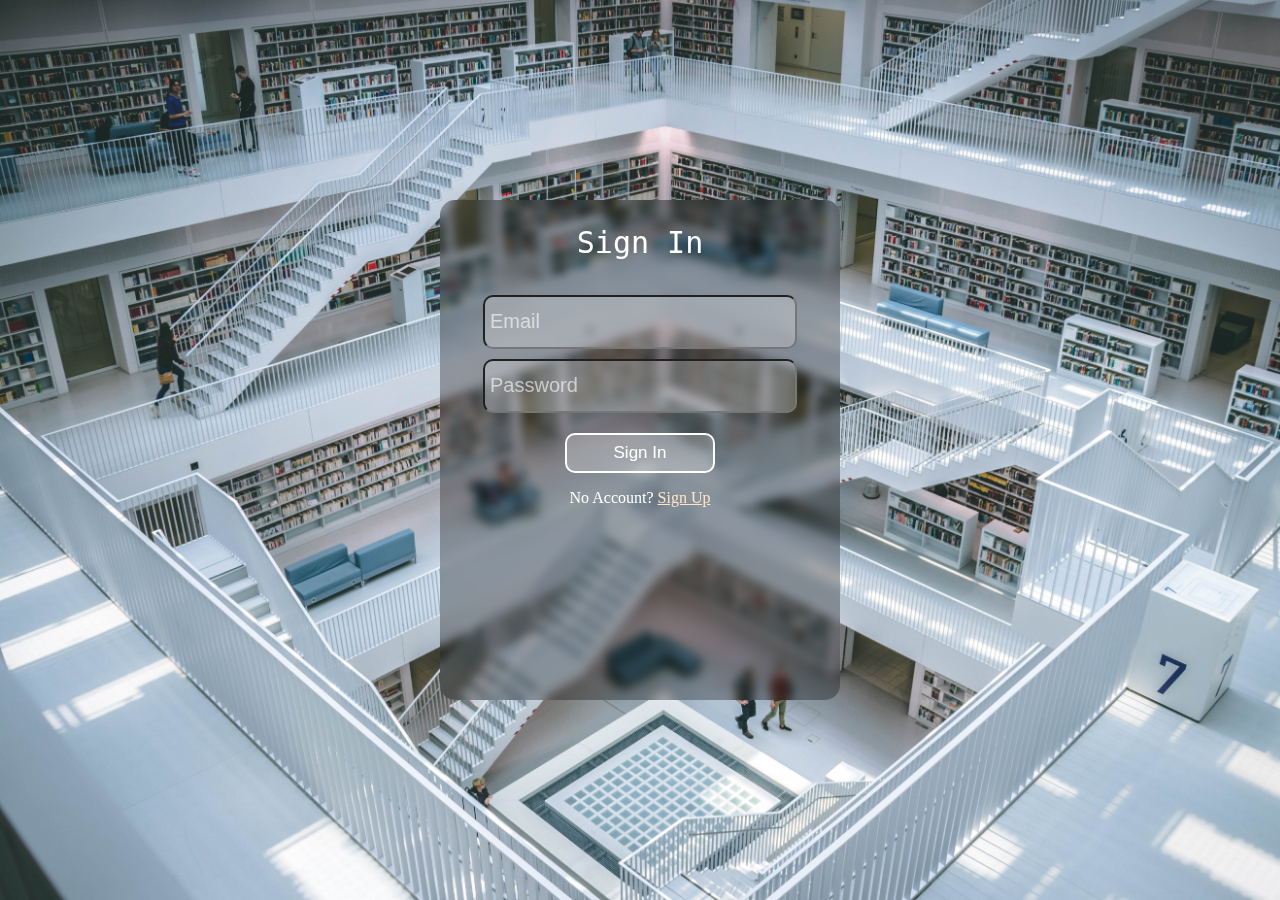
<file: index.html>
<!DOCTYPE html>
<html lang="en">
<head>
    <meta charset="UTF-8">
    <link rel="stylesheet" href="style.css">
    <meta http-equiv="X-UA-Compatible" content="IE=edge">
    <meta name="viewport" content="width=device-width, initial-scale=1.0">
    <title>Glass-Morphism</title>
</head>
<body>
    
    <div class="main">

        <div class="container">
                <h2>Sign In</h2>

            <input placeholder="Email" type="email">

            <input placeholder="Password" type="password">

           <button>Sign In</button>

           <p>No Account? <a href="signup.html">Sign Up</a></p> 
            
        </div>









    </div>



</body>
</html>
</file>
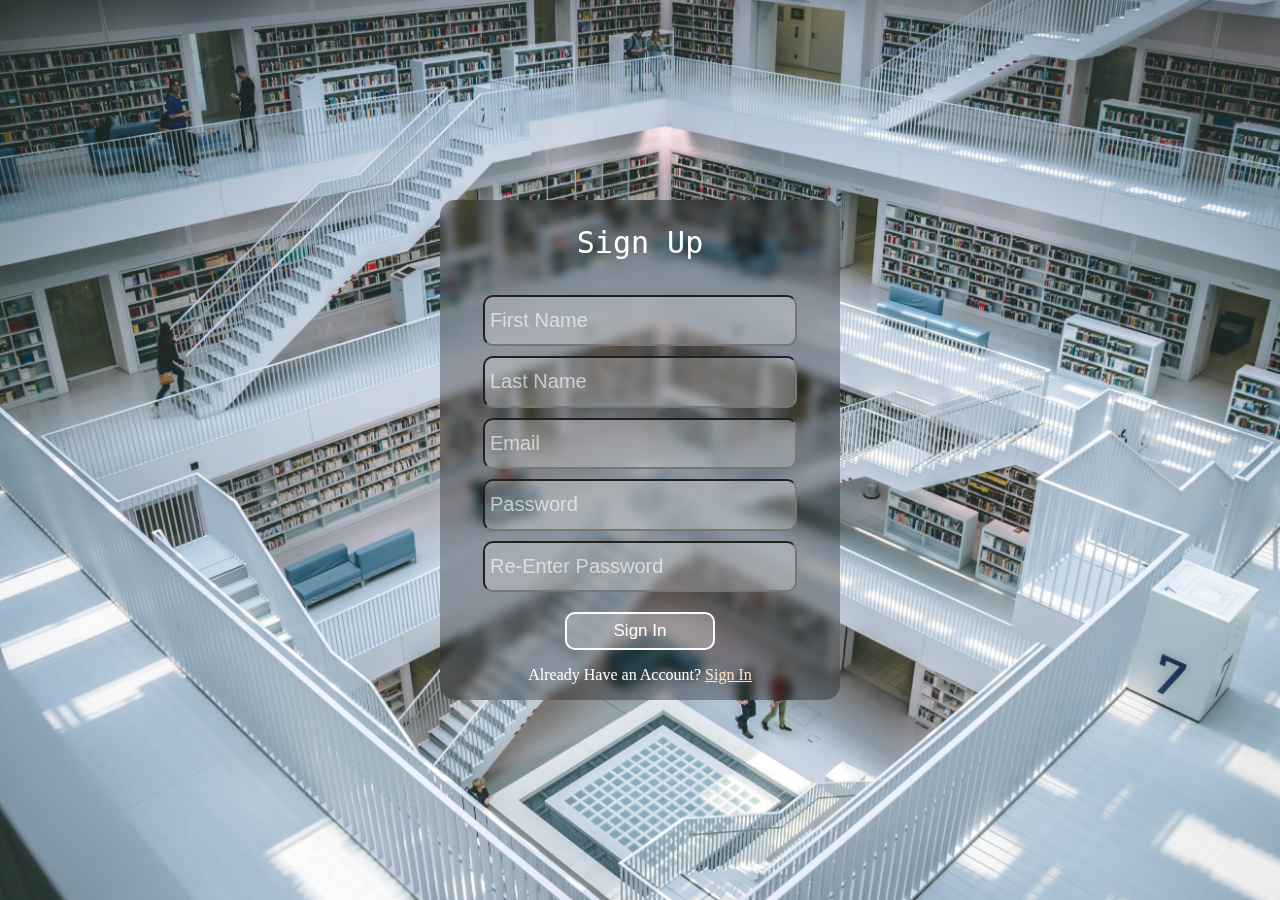
<file: signup.html>
<!DOCTYPE html>
<html lang="en">
<head>
    <meta charset="UTF-8">
    <link rel="stylesheet" href="style.css">
    <meta http-equiv="X-UA-Compatible" content="IE=edge">
    <meta name="viewport" content="width=device-width, initial-scale=1.0">
    <title>Glass-Morphism</title>
</head>
<body>
    
    <div class="main">

        <div class="container">
                <h2>Sign Up</h2>


            <input placeholder="First Name" type="text">

            <input placeholder="Last Name" type="text">

            <input placeholder="Email" type="email">

            <input placeholder="Password" type="password">
            <input placeholder="Re-Enter Password" type="password">

           <button>Sign In</button>

           <p>Already Have an Account? <a href="index.html">Sign In</a></p> 
            
        </div>









    </div>



</body>
</html>
</file>
<file: style.css>
body{
    margin: 0;
}

.main
{
    width: 100vw;
    height: 100vh;
    background: url(librarybig.jpg);
    background-size: cover;
    background-repeat: no-repeat;
    display: flex;
    justify-content: center;
    align-content: center;
    align-items: center;
}

.container
{
    width: 400px;

    height: 500px;

    background: rgba(0, 0, 0, 0.3); /*VERY IMPORTANT*/

    backdrop-filter: blur(5px); /*VERY IMPORTANT*/

    border-radius: 15px;

    display: flex;

    flex-direction: column;
}

h2
{
    text-align: center;
    color: white;
    font-family: monospace;
    font-size: 30px;
    font-weight: 200;
}

input
{
    width: 300px;
    height: 40px;
    border-radius: 10px;
    align-self: center;
    background: rgba(225, 225, 225, 0.3);
    font-size: 20px;
    
    padding: 5px;
    margin-top: 10px;
}
input::placeholder
{
    color: white;
    opacity: 0.6;
}
button
{
    width: 150px;
    height:40px;
    background: rgba(225, 225, 225, 0.3);
    border: 2px solid white;
    color: white;
    border-radius: 10px;

    font-size: 17px;
    align-self: center;
    margin-top: 20px;
}
button:hover
{
    border: 2px solid indigo;
    background: rgba(100, 100, 100, 0.1);
}
p{
    text-align: center;
    color: white;
}
p a
{
    color: bisque;
}
</file>
